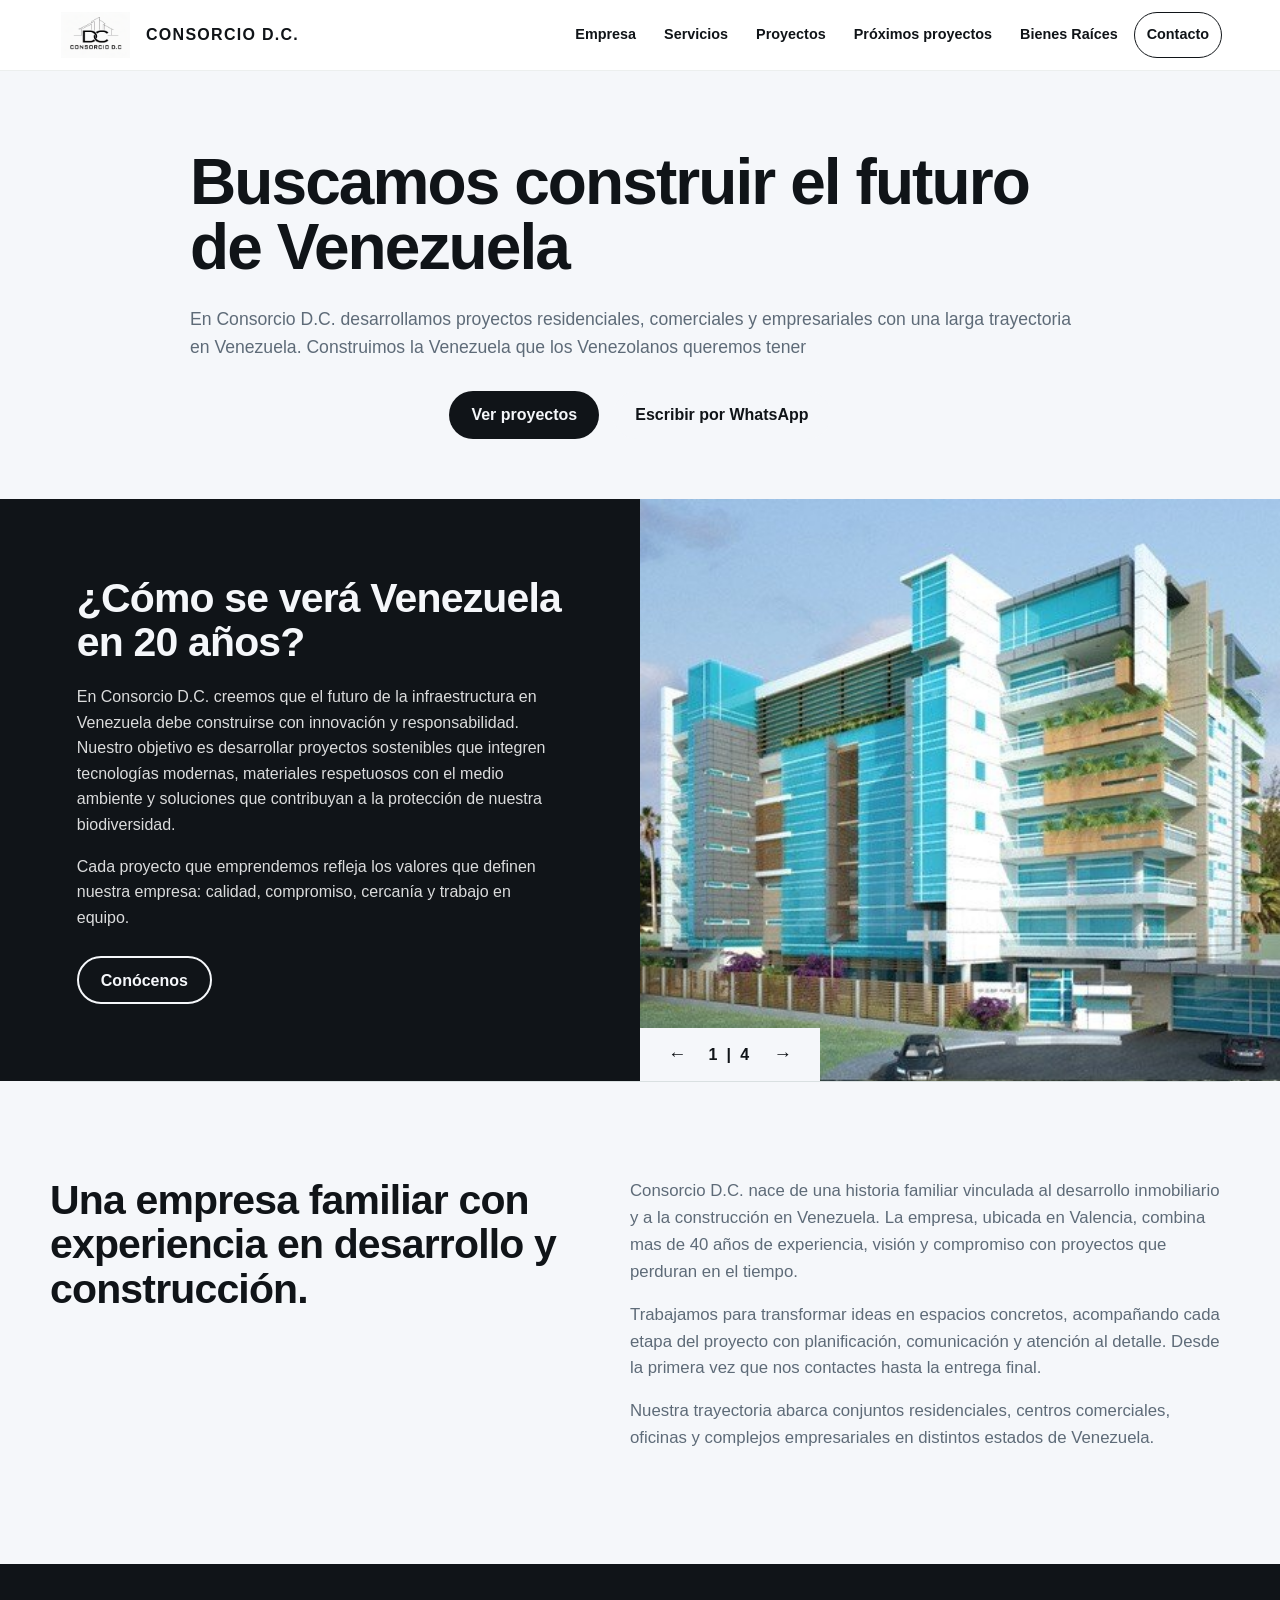
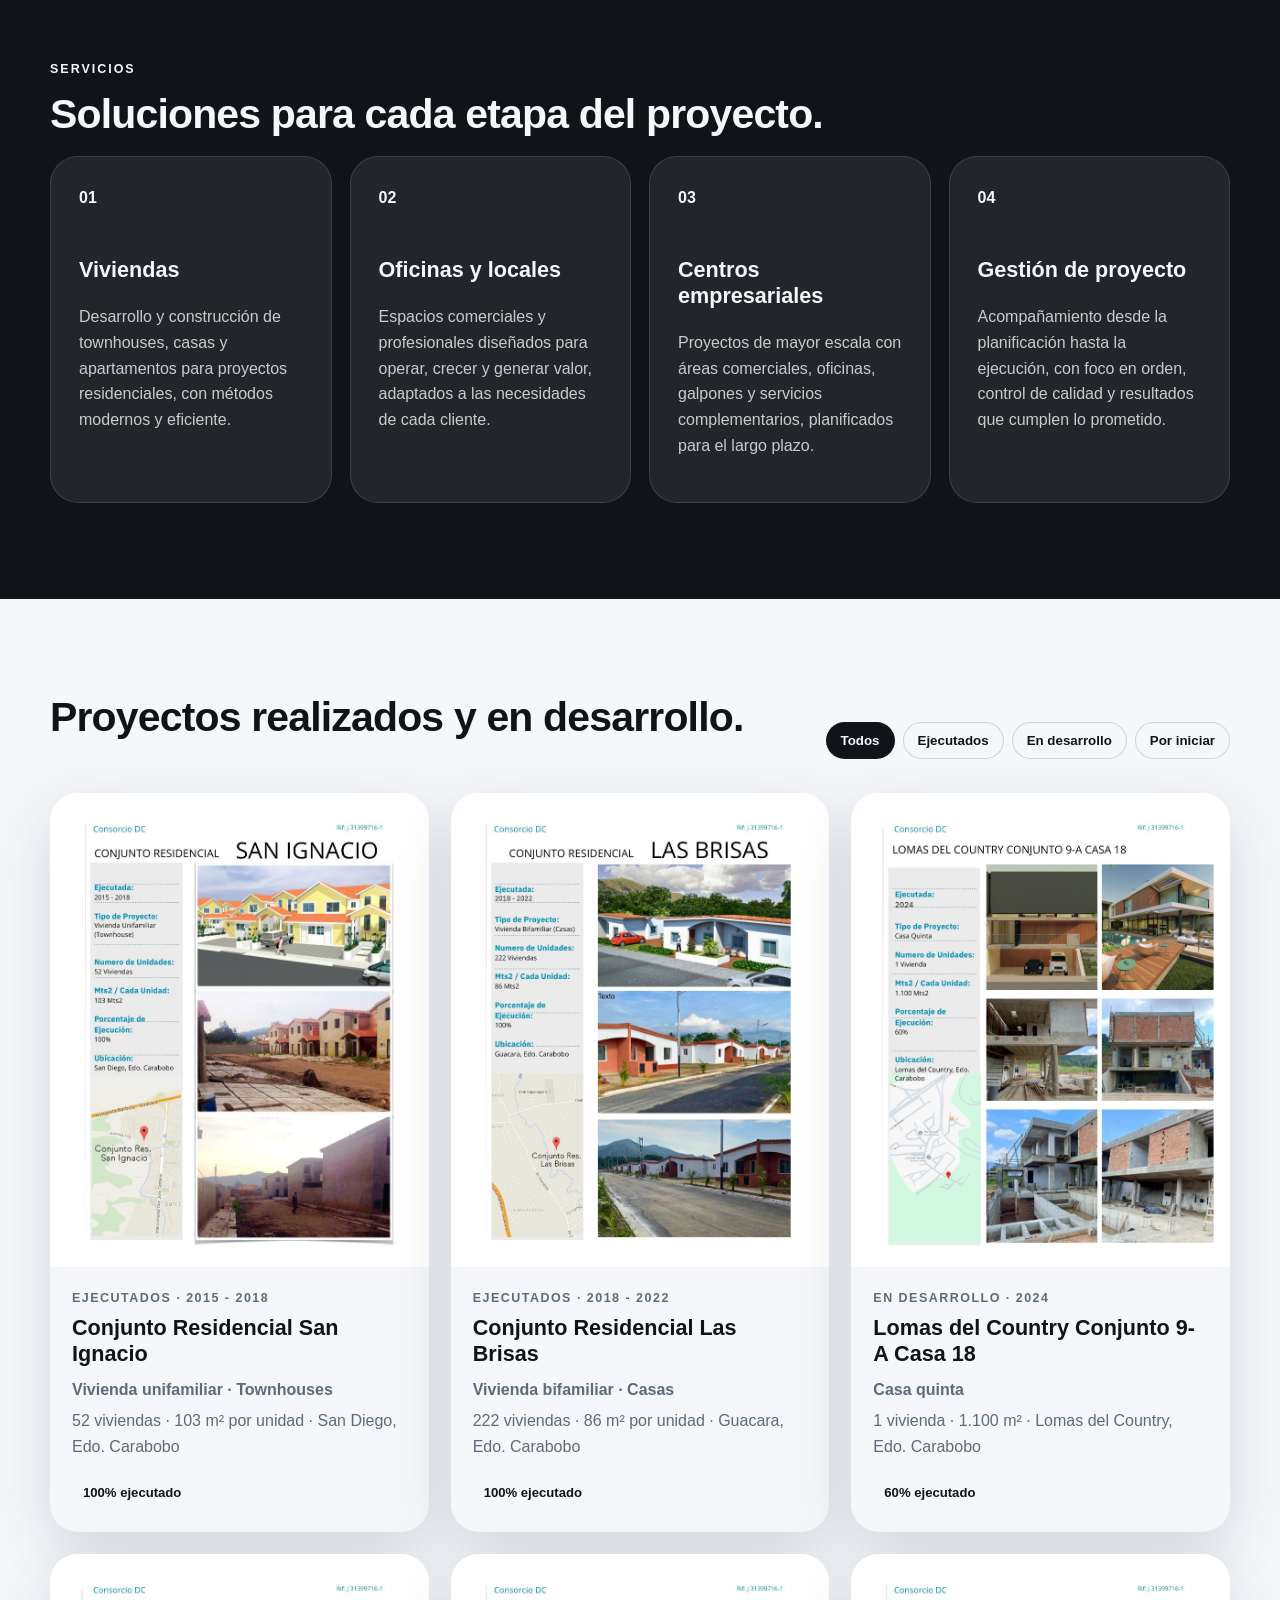
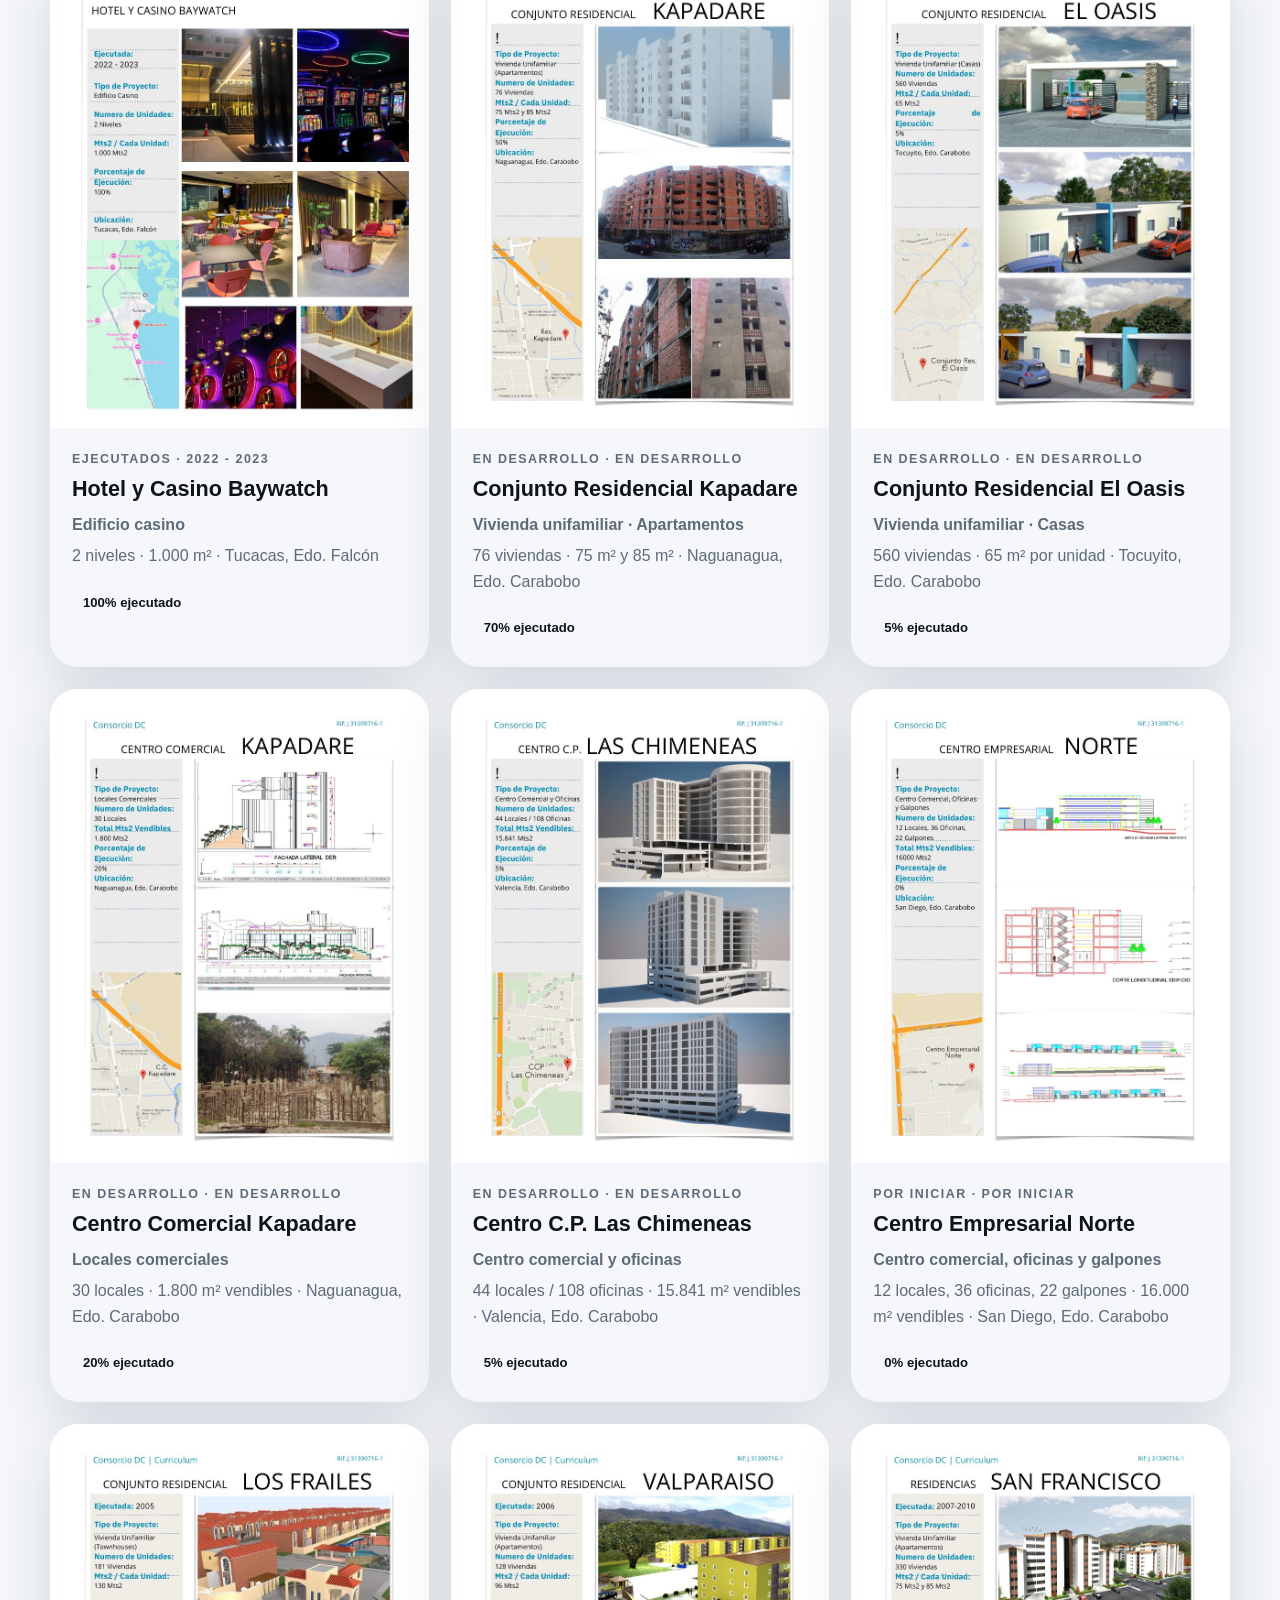
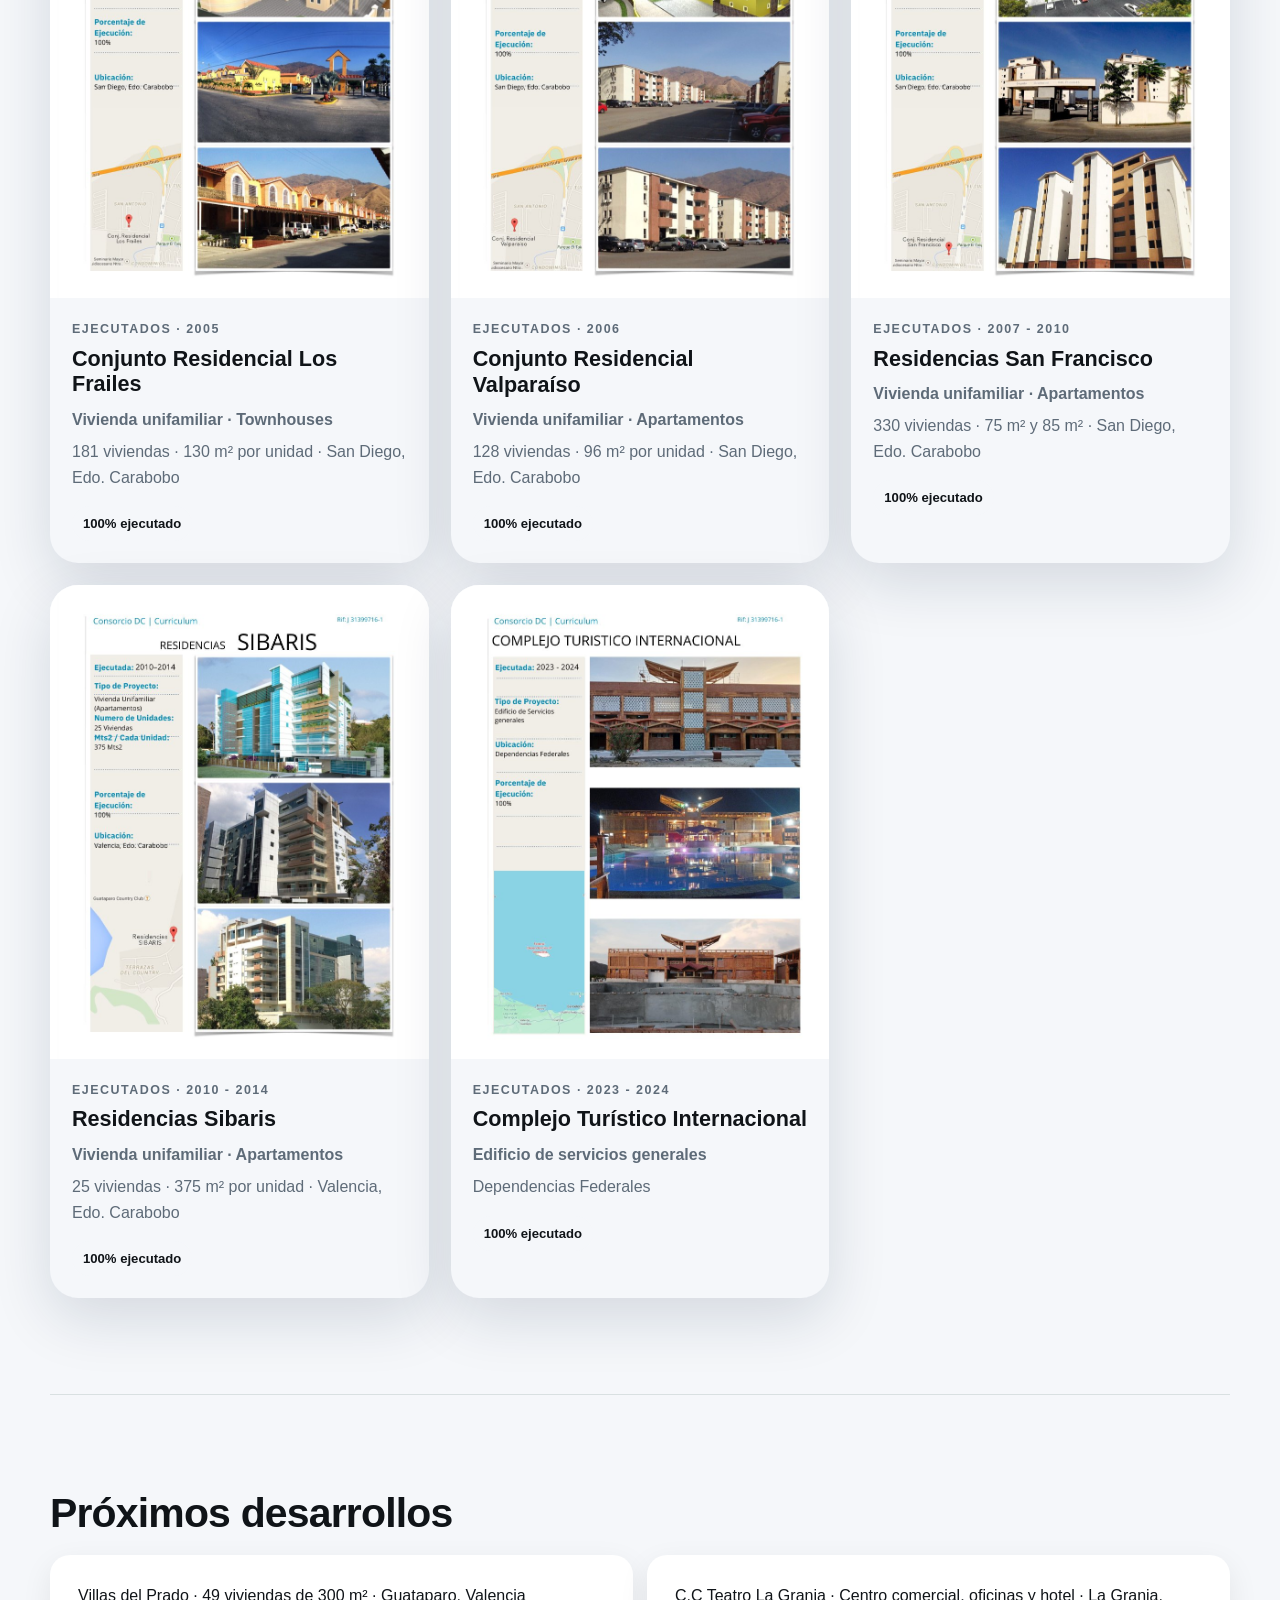
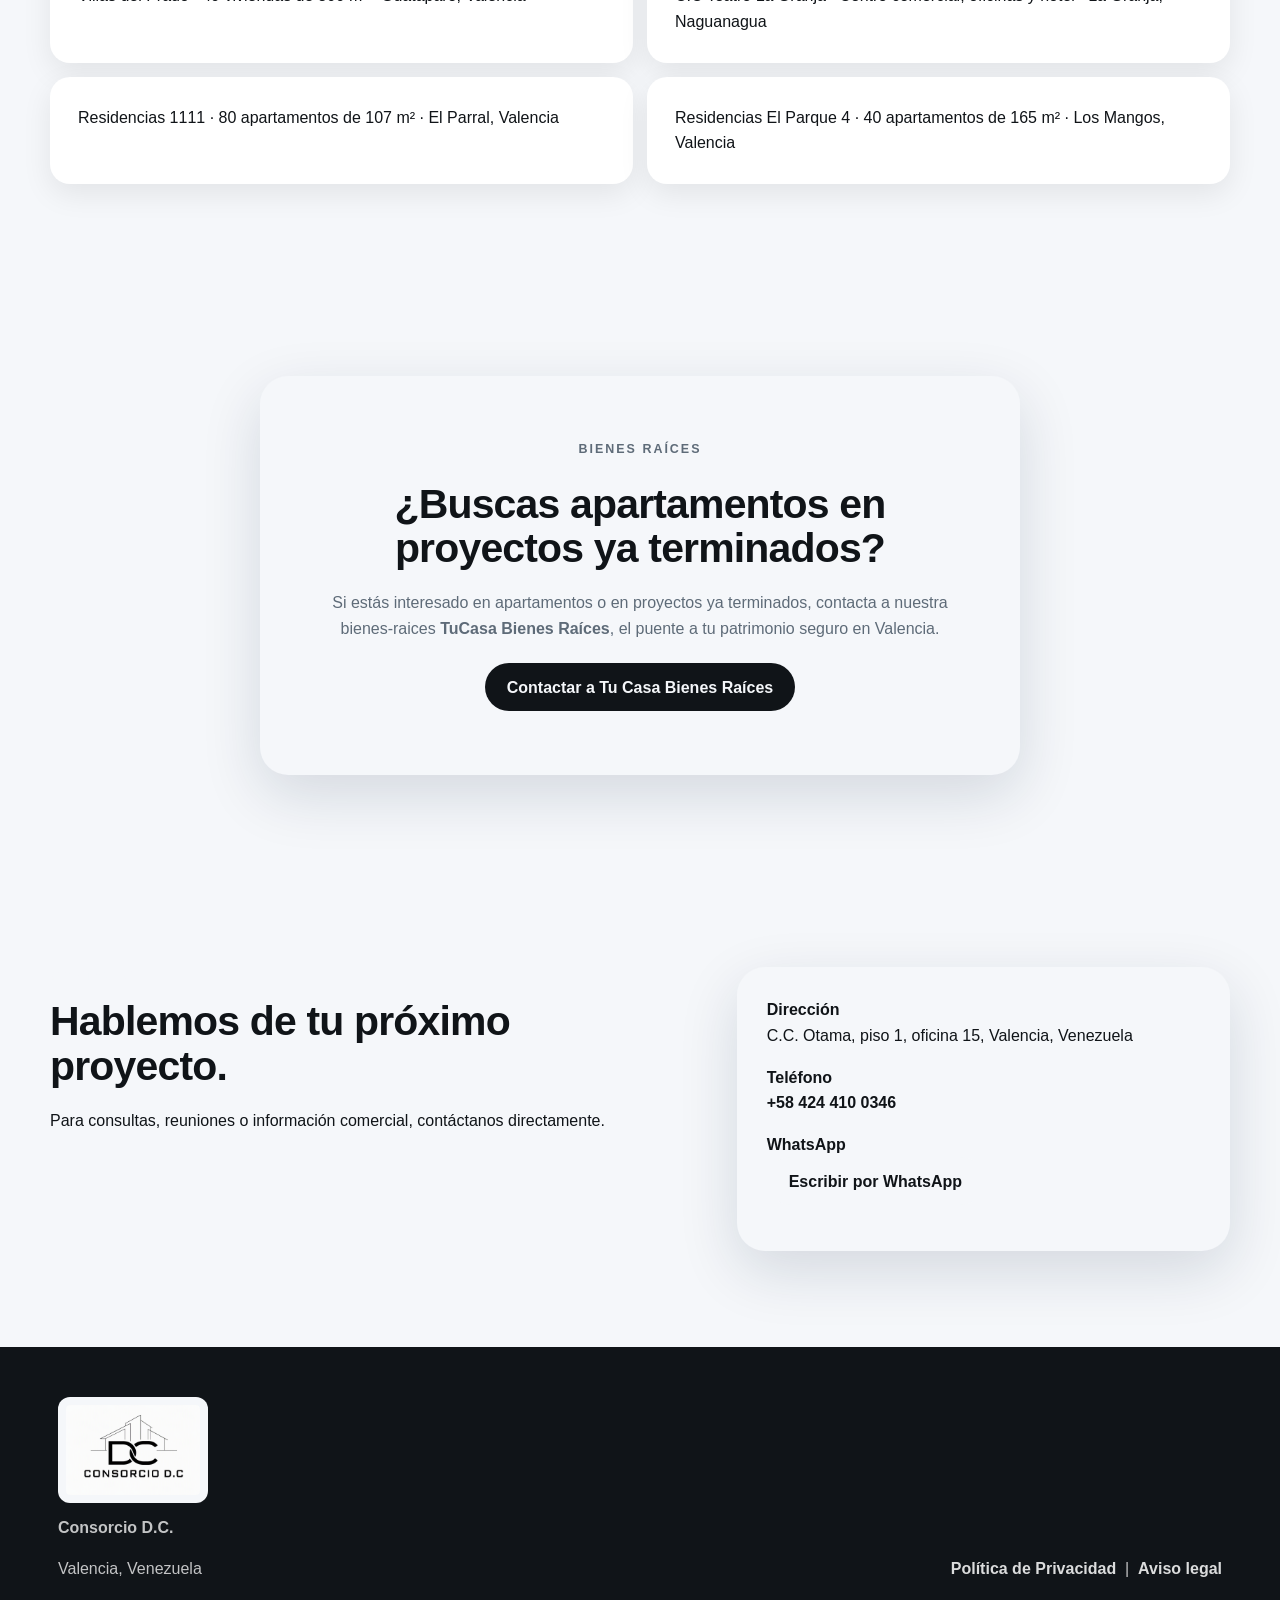
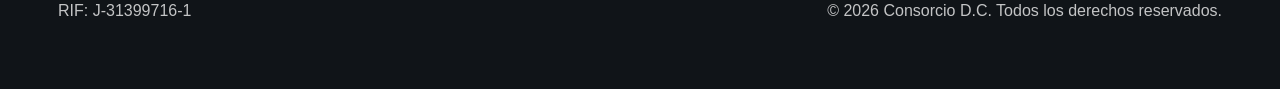
<file: index.html>
<!doctype html>
<html lang="es">
<head>
  <meta charset="utf-8">
  <meta name="viewport" content="width=device-width, initial-scale=1">
  <title>Consorcio DC | Constructora en Venezuela</title>
  <meta name="description" content="Consorcio DC es una empresa constructora venezolana especializada en viviendas, oficinas, locales comerciales, centros empresariales y desarrollo inmobiliario.">
  <link rel="stylesheet" href="css/style.css">
  <!-- ========================= Browser tab icon =========================-->
  <link rel="icon" type="image/png" href="/assets/favicon-96x96.png" sizes="96x96" />
  <link rel="icon" type="image/svg+xml" href="/assets/favicon.svg" />
  <link rel="shortcut icon" href="/assets/favicon.ico" />
  <link rel="apple-touch-icon" sizes="180x180" href="/assets/apple-touch-icon.png" />
  <link rel="manifest" href="/site.webmanifest" />

  <!-- Google logo -->
  <script type="application/ld+json">
  {
    "@context": "https://schema.org",
    "@type": "Organization",
    "name": "Consorcio D.C.",
    "url": "https://consorciodc.com",
    "logo": "https://consorciodc.com/assets/logo-consorcio-dc.png"
  }
  </script>
</head>
<body>
  <!-- ===================== HEADER / NAVEGACIÓN ===================== -->
  <header class="site-header" data-header>
    <a class="brand" href="#inicio" aria-label="Ir al inicio">
      <img src="assets/logo-consorcio-dc.png" alt="Logo Consorcio D.C." class="brand-logo">
      <span class="brand-name">Consorcio D.C.</span>
    </a>

    <button class="menu-button" type="button" aria-label="Abrir menú" aria-expanded="false" data-menu-button>
      <span></span><span></span><span></span>
    </button>

    <nav class="site-nav" data-nav>
      <a href="#empresa">Empresa</a>
      <a href="#servicios">Servicios</a>
      <a href="#proyectos">Proyectos</a>
      <a href="#proximos">Próximos proyectos</a>
      <a href="#bienes-raices">Bienes Raíces</a>
      <a href="#contacto" class="nav-cta">Contacto</a>
    </nav>
  </header>

  <main id="inicio">
    <!-- ===================== HERO ===================== -->
    <section class="hero section-pad">
      <div class="hero-copy">
        <h1>Buscamos construir el futuro de Venezuela</h1>
        <p class="hero-text">En Consorcio D.C. desarrollamos proyectos residenciales, comerciales y empresariales con una larga trayectoria en Venezuela. Construimos la Venezuela que los Venezolanos queremos tener</p>
        <div class="hero-actions">
          <a class="button button-primary" href="#proyectos">Ver proyectos</a>
          <a class="button button-secondary" href="https://wa.me/584244100346" target="_blank" rel="noopener">Escribir por WhatsApp</a>
        </div>
      </div>
    </section>

    <!-- ===================== PARTE DE LA FAMILIA (galería) ===================== -->
    <section class="feature" id="familia">
      <div class="feature-text">
        <h2>¿Cómo se verá Venezuela en 20 años?</h2>
        <p>En Consorcio D.C. creemos que el futuro de la infraestructura en Venezuela debe construirse con innovación y responsabilidad. Nuestro objetivo es desarrollar proyectos sostenibles que integren tecnologías modernas, materiales respetuosos con el medio ambiente y soluciones que contribuyan a la protección de nuestra biodiversidad. </p>
        <p>Cada proyecto que emprendemos refleja los valores que definen nuestra empresa: calidad, compromiso, cercanía y trabajo en equipo.</p>
        <a class="button button-outline" href="#empresa">Conócenos</a>
      </div>
      <div class="feature-gallery">
        <div class="feature-slides" data-feature-slides></div>
        <div class="feature-nav">
          <button type="button" data-feature-prev aria-label="Anterior">&larr;</button>
          <span data-feature-count>1 | 1</span>
          <button type="button" data-feature-next aria-label="Siguiente">&rarr;</button>
        </div>
      </div>
    </section>

    <!-- ===================== EMPRESA / QUIÉNES SOMOS ===================== -->
    <section class="intro section-pad" id="empresa">
      <div>
        <h2>Una empresa familiar con experiencia en desarrollo y construcción.</h2>
      </div>
      <div class="intro-text">
        <p>Consorcio D.C. nace de una historia familiar vinculada al desarrollo inmobiliario y a la construcción en Venezuela. La empresa, ubicada en Valencia, combina mas de 40 años de experiencia, visión y compromiso con proyectos que perduran en el tiempo.</p>
        <p>Trabajamos para transformar ideas en espacios concretos, acompañando cada etapa del proyecto con planificación, comunicación y atención al detalle. Desde la primera vez que nos contactes hasta la entrega final.</p>
        <p>Nuestra trayectoria abarca conjuntos residenciales, centros comerciales, oficinas y complejos empresariales en distintos estados de Venezuela.</p>
      </div>
    </section>

    <!-- ===================== SERVICIOS ===================== -->
    <section class="services section-pad" id="servicios">
      <div class="section-heading">
        <p class="eyebrow">Servicios</p>
        <h2>Soluciones para cada etapa del proyecto.</h2>
      </div>
      <div class="service-grid">
        <article class="service-card"><span>01</span><h3>Viviendas</h3><p>Desarrollo y construcción de townhouses, casas y apartamentos para proyectos residenciales, con métodos modernos y eficiente.</p></article>
        <article class="service-card"><span>02</span><h3>Oficinas y locales</h3><p>Espacios comerciales y profesionales diseñados para operar, crecer y generar valor, adaptados a las necesidades de cada cliente.</p></article>
        <article class="service-card"><span>03</span><h3>Centros empresariales</h3><p>Proyectos de mayor escala con áreas comerciales, oficinas, galpones y servicios complementarios, planificados para el largo plazo.</p></article>
        <article class="service-card"><span>04</span><h3>Gestión de proyecto</h3><p>Acompañamiento desde la planificación hasta la ejecución, con foco en orden, control de calidad y resultados que cumplen lo prometido.</p></article>
      </div>
    </section>

    <!-- ===================== PROYECTOS (con tabs) ===================== -->
    <section class="projects section-pad" id="proyectos">
      <div class="section-heading section-heading-row">
        <div>
          <h2>Proyectos realizados y en desarrollo.</h2>
        </div>
        <div class="tabs" role="tablist" aria-label="Filtrar proyectos">
          <button class="tab is-active" type="button" data-filter="Todos">Todos</button>
          <button class="tab" type="button" data-filter="Ejecutados">Ejecutados</button>
          <button class="tab" type="button" data-filter="En desarrollo">En desarrollo</button>
          <button class="tab" type="button" data-filter="Por iniciar">Por iniciar</button>
        </div>
      </div>
      <div class="project-grid" data-project-grid></div>
    </section>
     
    <!-- ===================== PRÓXIMOS PROYECTOS ===================== -->
    <section class="upcoming section-pad" id="proximos">
      <div class="section-heading">
        <h2>Próximos desarrollos</h2>
      </div>
      <div class="upcoming-list" data-upcoming-list></div>
    </section>

    <!-- ===================== TU CASA BIENES RAÍCES ===================== -->
    <section class="realestate section-pad" id="bienes-raices">
      <div class="realestate-card">
        <p class="eyebrow">Bienes raíces</p>
        <h2>¿Buscas apartamentos en proyectos ya terminados?</h2>
        <p>Si estás interesado en apartamentos o en proyectos ya terminados, contacta a nuestra bienes-raices <strong>TuCasa Bienes Raíces</strong>, el puente a tu patrimonio seguro en Valencia.</p>
        <a class="button button-primary" href="https://wa.me/584244588557" target="_blank" rel="noopener">Contactar a Tu Casa Bienes Raíces</a>
      </div>
    </section>

    <!-- ===================== CONTACTO ===================== -->
    <section class="contact section-pad" id="contacto">
      <div>
        <p class="eyebrow">Contacto</p>
        <h2>Hablemos de tu próximo proyecto.</h2>
        <p>Para consultas, reuniones o información comercial, contáctanos directamente.</p>
      </div>
      <div class="contact-card">
        <p><strong>Dirección</strong><br>C.C. Otama, piso 1, oficina 15, Valencia, Venezuela</p>
        <p><strong>Teléfono</strong><br><a> +58 424 410 0346
</a></p>
        <p><strong>WhatsApp</strong><br><a class="button button-secondary"
   href="https://wa.me/584244100346"
   target="_blank"
   rel="noopener">
   Escribir por WhatsApp
</a></p>
      </div>
    </section>
  </main>

  <!-- ===================== FOOTER ===================== -->
  <footer class="site-footer">
    <div>
      <img src="assets/logo-consorcio-dc.png">
        <p><strong>Consorcio D.C.</strong></p>
        <p>Valencia, Venezuela</p>
        <p>RIF: J-31399716-1</p>
    </div>

    <div class="footer-right">
      <p>
       <a href="privacidad.html">Política de Privacidad</a>
        &nbsp;|&nbsp;
        <a href="aviso-legal.html">Aviso legal</a>
      </p>
      <p>&copy; 2026 Consorcio D.C. Todos los derechos reservados.</p>
    </div>
  </footer>

  <script src="js/content.js"></script>
  <script src="js/app.js"></script>
</body>
</html>
</file>
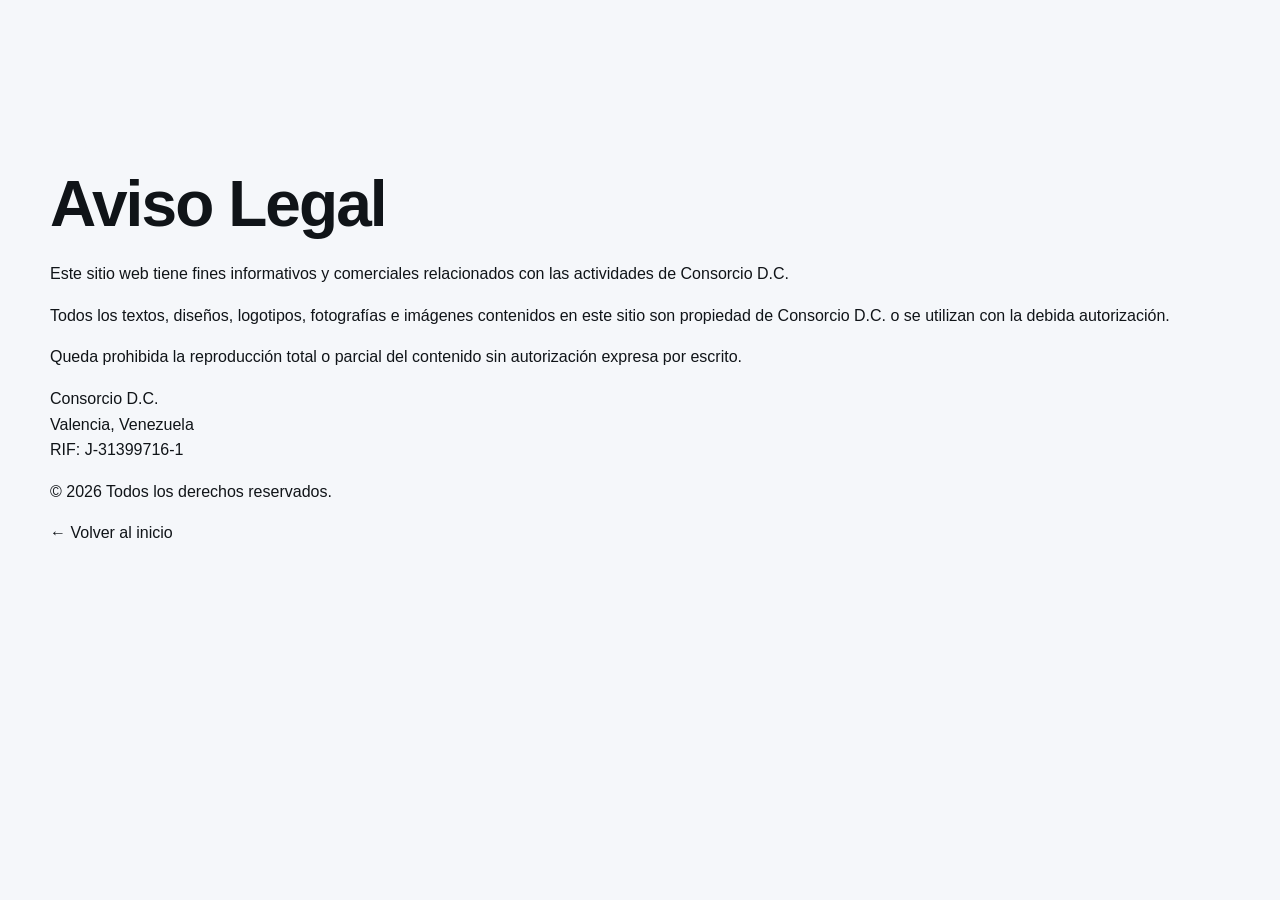
<file: aviso-legal.html>
<!doctype html>
<html lang="es">
<head>
  <meta charset="utf-8">
  <meta name="viewport" content="width=device-width, initial-scale=1">
  <title>Aviso Legal | Consorcio D.C.</title>
  <link rel="stylesheet" href="css/style.css">
</head>
<body>
  <section class="section-pad" style="padding-top:140px;">
    <p class="eyebrow">Legal</p>
    <h1>Aviso Legal</h1>
    <p>Este sitio web tiene fines informativos y comerciales relacionados con las actividades de Consorcio D.C.</p>
    <p>Todos los textos, diseños, logotipos, fotografías e imágenes contenidos en este sitio son propiedad de Consorcio D.C. o se utilizan con la debida autorización.</p>
    <p>Queda prohibida la reproducción total o parcial del contenido sin autorización expresa por escrito.</p>
    <p>Consorcio D.C.<br>Valencia, Venezuela<br>RIF: J-31399716-1</p>
    <p>&copy; 2026 Todos los derechos reservados.</p>
    <p><a href="index.html">&larr; Volver al inicio</a></p>
  </section>
</body>
</html>
</file>
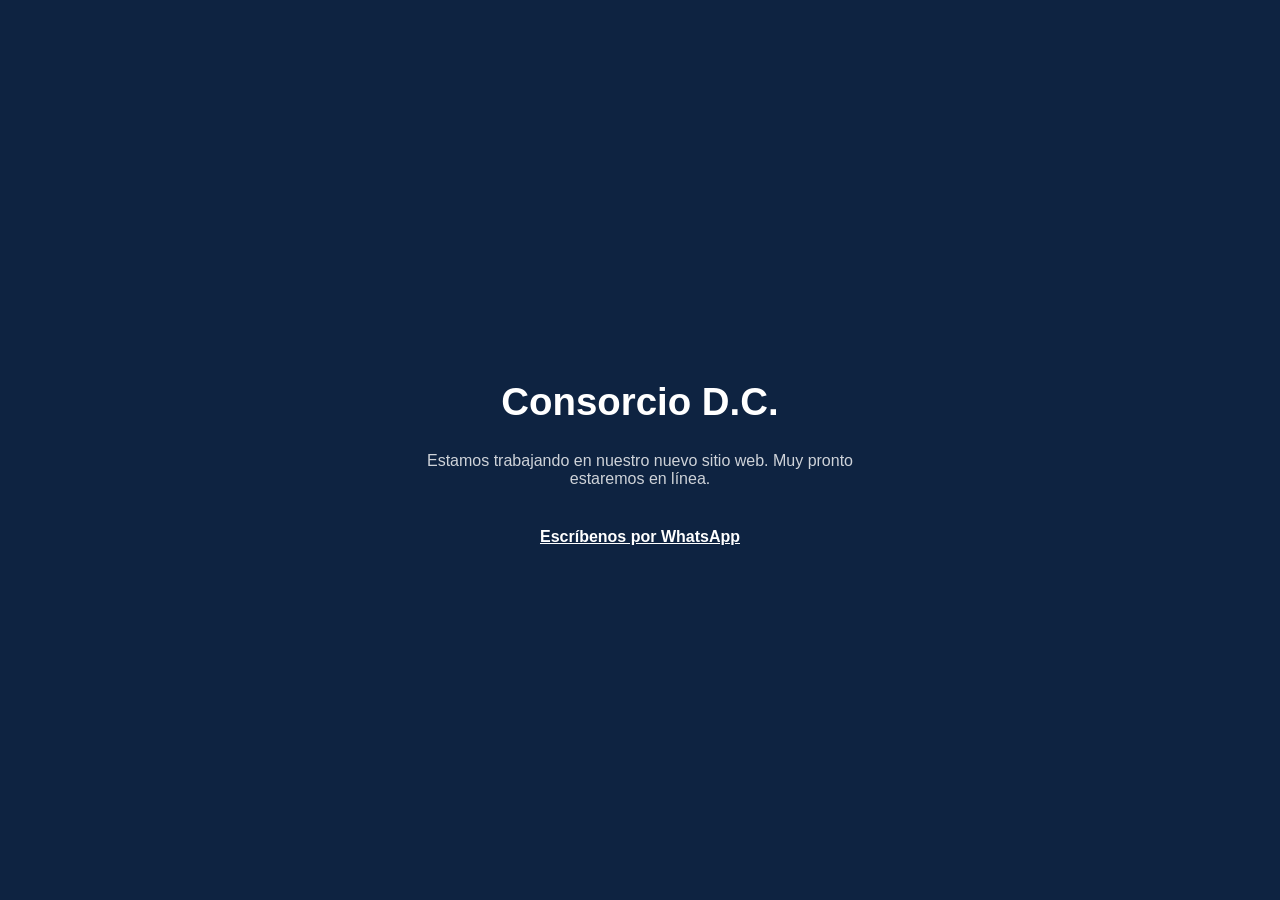
<file: index-construction.html>
<!doctype html>
<html lang="es">
<head>
  <meta charset="utf-8">
  <meta name="viewport" content="width=device-width, initial-scale=1">
  <title>Consorcio D.C. | Próximamente</title>
  <style>
    body { margin:0; font-family: Arial, Helvetica, sans-serif;
           background:#0E2341; color:#fff; height:100vh;
           display:flex; flex-direction:column; align-items:center; justify-content:center; text-align:center; }
    h1 { font-size:2.4rem; margin-bottom:12px; }
    p  { color:rgba(255,255,255,.8); max-width:480px; padding:0 20px; }
    a  { color:#fff; font-weight:bold; margin-top:24px; }
  </style>
</head>
<body>
  <h1>Consorcio D.C.</h1>
  <p>Estamos trabajando en nuestro nuevo sitio web. Muy pronto estaremos en línea.</p>
  <a href="https://wa.me/584244100346" target="_blank" rel="noopener">Escríbenos por WhatsApp</a>
</body>
</html>
</file>
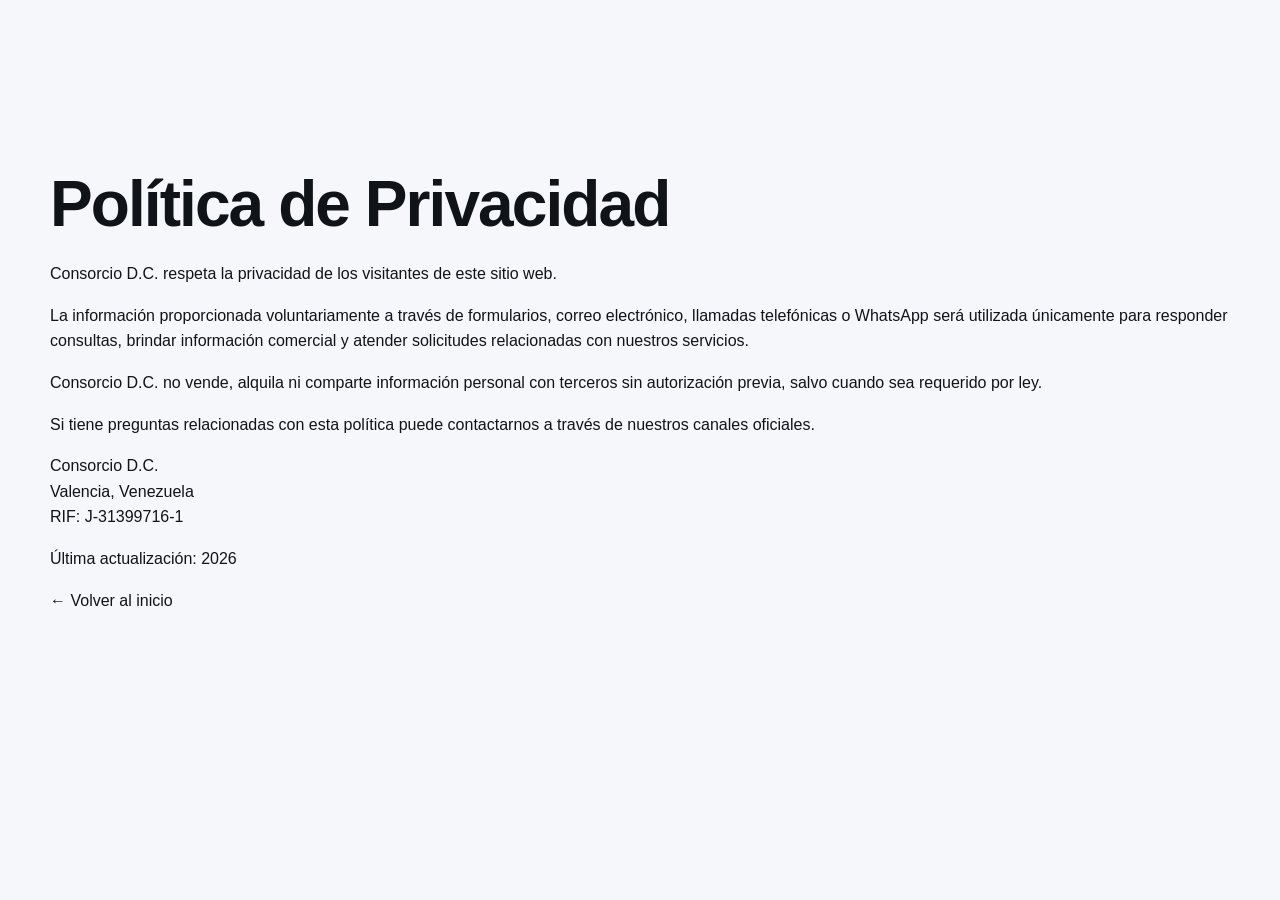
<file: privacidad.html>
<!doctype html>
<html lang="es">
<head>
  <meta charset="utf-8">
  <meta name="viewport" content="width=device-width, initial-scale=1">
  <title>Política de Privacidad | Consorcio D.C.</title>
  <link rel="stylesheet" href="css/style.css">
</head>
<body>
  <section class="section-pad" style="padding-top:140px;">
    <p class="eyebrow">Legal</p>
    <h1>Política de Privacidad</h1>
    <p>Consorcio D.C. respeta la privacidad de los visitantes de este sitio web.</p>
    <p>La información proporcionada voluntariamente a través de formularios, correo electrónico, llamadas telefónicas o WhatsApp será utilizada únicamente para responder consultas, brindar información comercial y atender solicitudes relacionadas con nuestros servicios.</p>
    <p>Consorcio D.C. no vende, alquila ni comparte información personal con terceros sin autorización previa, salvo cuando sea requerido por ley.</p>
    <p>Si tiene preguntas relacionadas con esta política puede contactarnos a través de nuestros canales oficiales.</p>
    <p>Consorcio D.C.<br>Valencia, Venezuela<br>RIF: J-31399716-1</p>
    <p>Última actualización: 2026</p>
    <p><a href="index.html">&larr; Volver al inicio</a></p>
  </section>
</body>
</html>
</file>
<file: css/style.css>
/* ============================================================
   Consorcio D.C. — Hoja de estilos
   ------------------------------------------------------------
   CÓMO EDITAR:
   - Colores y medidas globales: ver :root (abajo).
   - Cada sección tiene su bloque comentado.
   ============================================================ */

:root {
  /* 🎨 Colores (edita aquí para cambiar toda la web) */
  --color-primary: #101418;       /* Verde principal */
  --color-primary-dark: #101418;  /* Verde oscuro */
  --color-accent: #F5F7FA;        
  --color-sand: #F5F7FA;          
  --color-white: #F5F7FA;
  --color-text: #101418;
  --color-muted: #5E6B78;

  --shadow-soft: 0 20px 60px rgba(14,35,65,0.14);
  --radius-lg: 28px;
  --radius-md: 18px;
  --container: 1180px;
}

/* ============================================================
   RESET & BASE
   ============================================================ */
* { box-sizing: border-box; }
html { scroll-behavior: smooth; }
body {
  margin: 0;
  font-family: Arial, Helvetica, sans-serif;
  color: var(--color-text);
  background: var(--color-white);
  line-height: 1.6;
}
a { color: inherit; text-decoration: none; }
img { display: block; max-width: 100%; }

.section-pad {
  width: min(var(--container), calc(100% - 40px));
  margin: 0 auto;
  padding: 96px 0;
}
.eyebrow {
  margin: 0 0 12px;
  color: var(--color-accent);
  font-size: 0.78rem;
  font-weight: 700;
  letter-spacing: 0.16em;
  text-transform: uppercase;
}
h1, h2, h3, p { margin-top: 0; }
h1 { font-size: clamp(2.4rem, 5vw, 4.6rem); line-height: 1.02; letter-spacing: -0.03em; margin-bottom: 24px; }
h2 { font-size: clamp(1.8rem, 3.2vw, 3rem); line-height: 1.08; letter-spacing: -0.02em; margin-bottom: 20px; }
h3 { font-size: 1.35rem; line-height: 1.2; }

/* ============================================================
   HEADER / NAVEGACIÓN
   ============================================================ */
.site-header {
  position: fixed;
  top: 0; left: 0;
  width: 100%;
  z-index: 10;
  display: flex;
  align-items: center;
  justify-content: space-between;
  padding: 12px clamp(20px, 5vw, 58px);
  background: rgba(255, 255, 255, 0.94);
  backdrop-filter: blur(14px);
  border-bottom: 1px solid rgba(18, 56, 43, 0.08);
}
.brand { display: flex; align-items: center; gap: 14px; font-weight: 800; letter-spacing: 0.08em; text-transform: uppercase; }
.brand-logo { width: 74px; height: 46px; object-fit: contain; }
.brand-name { color: var(--color-primary); white-space: nowrap; }
.site-nav { display: flex; align-items: center; gap: 4px; }
.site-nav a { padding: 10px 12px; color: var(--color-primary); font-weight: 700; font-size: 0.9rem; }
.site-nav a:hover, .site-nav a:focus { color: var(--color-accent); }
.nav-cta { border: 1px solid var(--color-primary); border-radius: 999px; }
.menu-button { display: none; width: 44px; height: 44px; border: 0; background: transparent; cursor: pointer; }
.menu-button span { display: block; width: 26px; height: 2px; margin: 6px auto; background: var(--color-primary); }

/* ============================================================
   BOTONES
   ============================================================ */
.button {
  display: inline-flex;
  align-items: center;
  justify-content: center;
  min-height: 48px;
  padding: 0 22px;
  border-radius: 999px;
  font-weight: 800;
}
.button-primary { color: var(--color-white); background: var(--color-primary); }
.button-primary:hover { background: var(--color-primary-dark); }
.button-secondary { color: var(--color-primary); background: var(--color-sand); }
.button-secondary:hover { background: #e9e2d3; }
.button-outline { color: var(--color-white); border: 2px solid var(--color-white); background: transparent; }
.button-outline:hover { background: var(--color-white); color: var(--color-primary); }

/* ============================================================
   HERO
   ============================================================ */
.hero {
  display: flex;
  flex-direction: column;
  justify-content: center;        /* centra el contenido verticalmente */
  padding-top: 150px;             /* deja espacio para el header fijo */
  padding-bottom: 60px;
}
.hero-copy { max-width: 900px; 
margin-left: auto; /* centra el bloque en la pantalla */
margin-right: auto;}
.hero-actions { justify-content: center; } /* centra los botones */
.hero-text { font-size: 1.1rem; color: var(--color-muted); margin-bottom: 16px; }
.hero-actions { display: flex; flex-wrap: wrap; gap: 14px; margin-top: 30px; }

/* ============================================================
   PARTE DE LA FAMILIA (galería / slider)
   ============================================================ */
.feature {
  display: grid;
  grid-template-columns: 1fr 1fr;
  align-items: stretch;
  width: 100%;
}
.feature-text {
  background: var(--color-primary);
  color: var(--color-white);
  padding: clamp(40px, 6vw, 84px);
  display: flex;
  flex-direction: column;
  justify-content: center;
}
.feature-text h2 { color: var(--color-white); }
.feature-text p { color: rgba(255, 255, 255, 0.85); margin-bottom: 16px; }
.feature-text .button { align-self: start; margin-top: 10px; }
.feature-gallery { position: relative; min-height: 480px; background: var(--color-sand); overflow: hidden; }
.feature-slides { position: absolute; inset: 0; }
.feature-slides img { width: 100%; height: 100%; object-fit: cover; }
.feature-nav {
  position: absolute;
  bottom: 0; left: 0;
  display: flex;
  align-items: center;
  gap: 16px;
  padding: 14px 22px;
  background: var(--color-white);
}
.feature-nav button { border: 0; background: none; font-size: 1.15rem; cursor: pointer; color: var(--color-primary); }
.feature-nav button:hover { color: var(--color-accent); }
.feature-nav span { font-weight: 800; letter-spacing: 0.15em; color: var(--color-primary); }

/* ============================================================
   EMPRESA / INTRO
   ============================================================ */
.intro {
  display: grid;
  grid-template-columns: 0.85fr 1fr;
  gap: 70px;
  border-top: 1px solid rgba(18, 56, 43, 0.12);
}
.intro h2 { color: var(--color-primary); }
.intro-text { font-size: 1.05rem; color: var(--color-muted); }
.intro-text p { margin-bottom: 16px; }

/* ============================================================
   SERVICIOS
   ============================================================ */
.services {
  background: var(--color-primary);
  color: var(--color-white);
  width: 100%;
  max-width: none;
  padding-left: max(20px, calc((100vw - var(--container)) / 2));
  padding-right: max(20px, calc((100vw - var(--container)) / 2));
}
.services h2 { color: var(--color-white); }
.services .section-heading { width: min(var(--container), 100%); }
.service-grid {
  width: min(var(--container), 100%);
  display: grid;
  grid-template-columns: repeat(4, 1fr);
  gap: 18px;
}
.service-card {
  min-height: 260px;
  padding: 28px;
  border-radius: var(--radius-lg);
  background: rgba(255, 255, 255, 0.08);
  border: 1px solid rgba(255, 255, 255, 0.12);
}
.service-card span { display: block; margin-bottom: 46px; color: var(--color-accent); font-weight: 800; }
.service-card h3 { color: var(--color-white); }
.service-card p { color: rgba(255, 255, 255, 0.76); }

/* ============================================================
   PROYECTOS + TABS
   ============================================================ */
.projects h2 { color: var(--color-primary); }
.section-heading-row { display: flex; align-items: end; justify-content: space-between; gap: 22px; }
.tabs { display: flex; gap: 8px; flex-wrap: wrap; }
.tab {
  border: 1px solid rgba(18, 56, 43, 0.18);
  background: var(--color-white);
  color: var(--color-primary);
  border-radius: 999px;
  padding: 10px 14px;
  font-weight: 800;
  cursor: pointer;
}
.tab.is-active { background: var(--color-primary); color: var(--color-white); }
.project-grid {
  display: grid;
  grid-template-columns: repeat(3, 1fr);
  gap: 22px;
  margin-top: 34px;
}
.project-card {
  overflow: hidden;
  border-radius: var(--radius-lg);
  background: var(--color-white);
  box-shadow: var(--shadow-soft);
}
.project-image { aspect-ratio: 4 / 5; background: var(--color-sand); overflow: hidden; }
.project-image img { width: 100%; height: 100%; object-fit: cover; object-position: top; transition: transform 0.45s ease; }
.project-card:hover .project-image img { transform: scale(1.035); }
.project-body { padding: 22px; }
.project-kicker { color: var(--color-accent); font-size: 0.78rem; font-weight: 800; letter-spacing: 0.12em; text-transform: uppercase; }
.project-body h3 { color: var(--color-primary); margin: 6px 0 10px; }
.project-body p { color: var(--color-muted); margin-bottom: 6px; }
.status {
  display: inline-flex;
  margin-top: 10px;
  padding: 7px 11px;
  border-radius: 999px;
  background: var(--color-sand);
  color: var(--color-primary);
  font-weight: 800;
  font-size: 0.82rem;
}

/* ============================================================
   PRÓXIMOS PROYECTOS
   ============================================================ */
.upcoming { border-top: 1px solid rgba(18, 56, 43, 0.12); }
.upcoming h2 { color: var(--color-primary); }
.upcoming-list { display: grid; grid-template-columns: repeat(2, 1fr); gap: 14px; }
.upcoming-item {
  padding: 28px;
  border-radius: 20px;
  background: white;
  color: var(--color-primary);
  box-shadow: 0 10px 30px rgba(0,0,0,.08);
  transition: all .3s ease;
}

.upcoming-item:hover {
  transform: translateY(-6px);
}

.upcoming-item strong {
  display: block;
  font-size: 1.2rem;
  margin-bottom: 8px;
}
/* ============================================================
   TU CASA BIENES RAÍCES
   ============================================================ */
.realestate { display: flex; justify-content: center; }
.realestate-card {
  max-width: 760px;
  text-align: center;
  padding: clamp(36px, 5vw, 64px);
  border-radius: var(--radius-lg);
  background: var(--color-sand);
  box-shadow: var(--shadow-soft);
}
.realestate-card h2 { color: var(--color-primary); }
.realestate-card p { color: var(--color-muted); margin-bottom: 22px; }

/* ============================================================
   CONTACTO
   ============================================================ */
.contact {
  display: grid;
  grid-template-columns: 1fr 0.8fr;
  gap: 70px;
  background: var(--color-sand);
  width: 100%;
  max-width: none;
  padding-left: max(20px, calc((100vw - var(--container)) / 2));
  padding-right: max(20px, calc((100vw - var(--container)) / 2));
}
.contact h2 { color: var(--color-primary); }
.contact-card {
  padding: 30px;
  border-radius: var(--radius-lg);
  background: var(--color-white);
  box-shadow: var(--shadow-soft);
}
.contact-card p { margin-bottom: 16px; }
.contact-card a { color: var(--color-primary); font-weight: 800; }

/* ============================================================
   FOOTER
   ============================================================ */
.site-footer {
  display: flex;
  align-items: end;
  justify-content: space-between;
  gap: 24px;
  padding: 50px clamp(20px, 5vw, 58px);
  color: rgba(255, 255, 255, 0.75);
  background: var(--color-primary-dark);
}
.site-footer img { width: 150px; height: auto; margin-bottom: 12px; background: var(--color-white); border-radius: 12px; padding: 8px; }
.footer-right { text-align: right; }
.site-footer a { color: rgba(255,255,255,0.85); font-weight: 700; }
.site-footer a:hover { color: #ffffff; }

/* ============================================================
   RESPONSIVE
   ============================================================ */
@media (max-width: 980px) {
  .feature, .intro, .contact { grid-template-columns: 1fr; }
  .service-grid, .project-grid { grid-template-columns: repeat(2, 1fr); }
}
@media (max-width: 760px) {
  .menu-button { display: block; }
  .site-nav {
    position: absolute;
    top: 70px; left: 20px; right: 20px;
    display: none;
    flex-direction: column;
    align-items: stretch;
    padding: 16px;
    background: var(--color-white);
    border-radius: 18px;
    box-shadow: var(--shadow-soft);
  }
  .site-nav.is-open { display: flex; }
  .site-nav a { padding: 14px; }
  .hero { padding-top: 120px; }
  .service-grid, .project-grid, .upcoming-list { grid-template-columns: 1fr; }
  .section-pad { padding: 64px 0; }
  .section-heading-row { flex-direction: column; align-items: start; }
  .brand-name { display: none; }
  .site-footer { flex-direction: column; align-items: start; }
}
</file>
